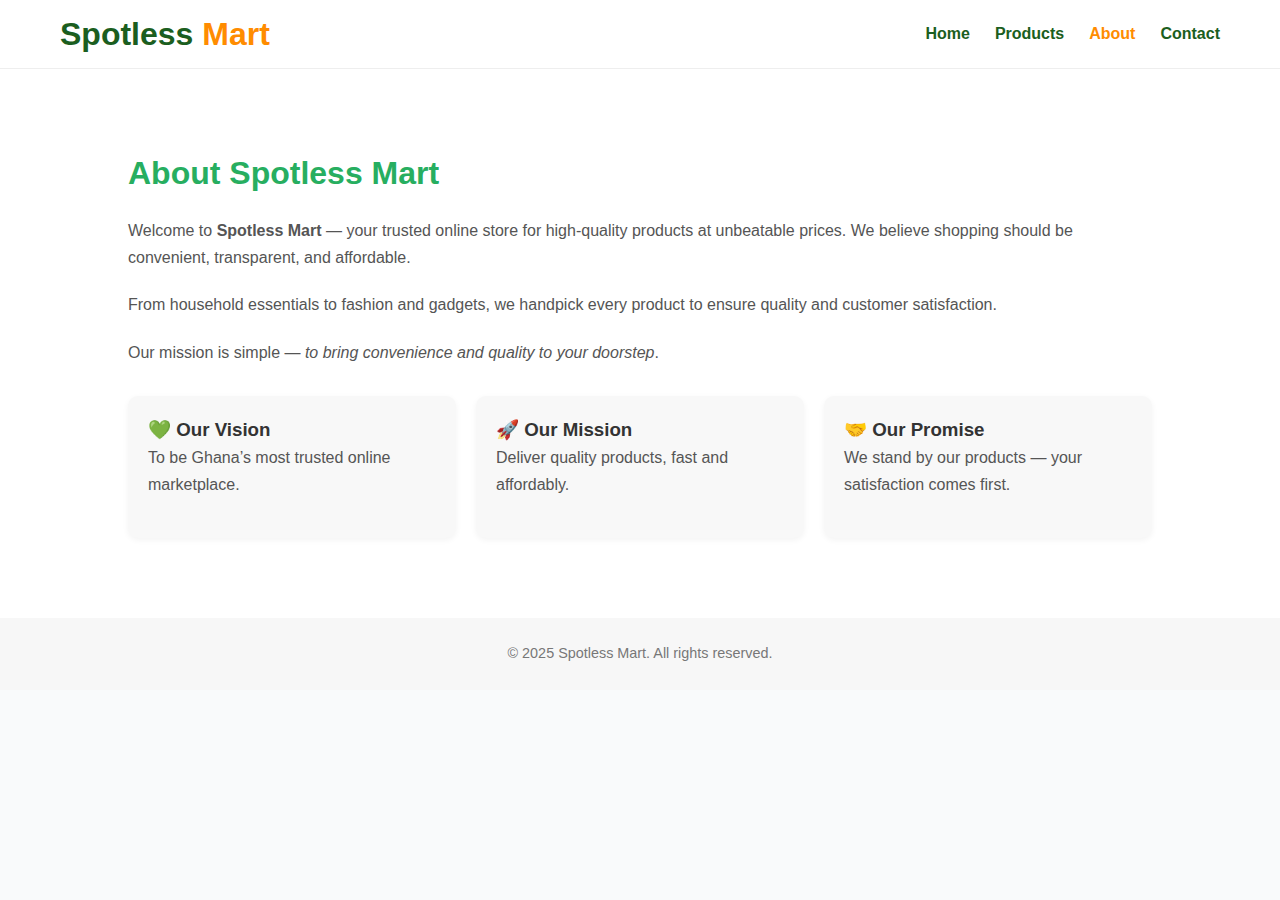
<file: about.html>
<!DOCTYPE html>
<html lang="en">
<head>
  <meta charset="UTF-8">
  <meta name="viewport" content="width=device-width, initial-scale=1.0">
  <title>About Us | Spotless Mart</title>
  <link rel="stylesheet" href="css/style.css">
</head>
<body>
 <header class="site-header">
  <div class="container nav-container">
    <h1 class="Mart"><span class="Spotless">Spotless</span> Mart</h1>

    <!-- Hamburger button -->
    <div class="hamburger" id="hamburger">
      ☰
    </div>

    <nav class="navbar" id="navbar">
      <a href="index.html" class="nav-item">Home</a>
      <a href="products.html" class="nav-item">Products</a>
      <a href="about.html" class="nav-item active">About</a>
      <a href="contact.html" class="nav-item">Contact</a>
    </nav>
  </div>
</header>



  <section class="about-section">
    <div class="about-content">
      <h1>About Spotless Mart</h1>
      <p>
        Welcome to <strong>Spotless Mart</strong> — your trusted online store for high-quality products at unbeatable prices.
        We believe shopping should be convenient, transparent, and affordable.
      </p>

      <p>
        From household essentials to fashion and gadgets, we handpick every product to ensure quality and customer satisfaction.
      </p>

      <p>
        Our mission is simple — <em>to bring convenience and quality to your doorstep</em>.
      </p>

      <div class="about-highlights">
        <div class="highlight">
          <h3>💚 Our Vision</h3>
          <p>To be Ghana’s most trusted online marketplace.</p>
        </div>
        <div class="highlight">
          <h3>🚀 Our Mission</h3>
          <p>Deliver quality products, fast and affordably.</p>
        </div>
        <div class="highlight">
          <h3>🤝 Our Promise</h3>
          <p>We stand by our products — your satisfaction comes first.</p>
        </div>
      </div>
    </div>
  </section>

  <footer>
    <p>&copy; 2025 Spotless Mart. All rights reserved.</p>
  </footer>
  <script>
  const hamburger = document.getElementById("hamburger");
  const navbar = document.getElementById("navbar");

  hamburger.addEventListener("click", () => {
    navbar.classList.toggle("active");
  });
</script>

</body>
</html>
</file>
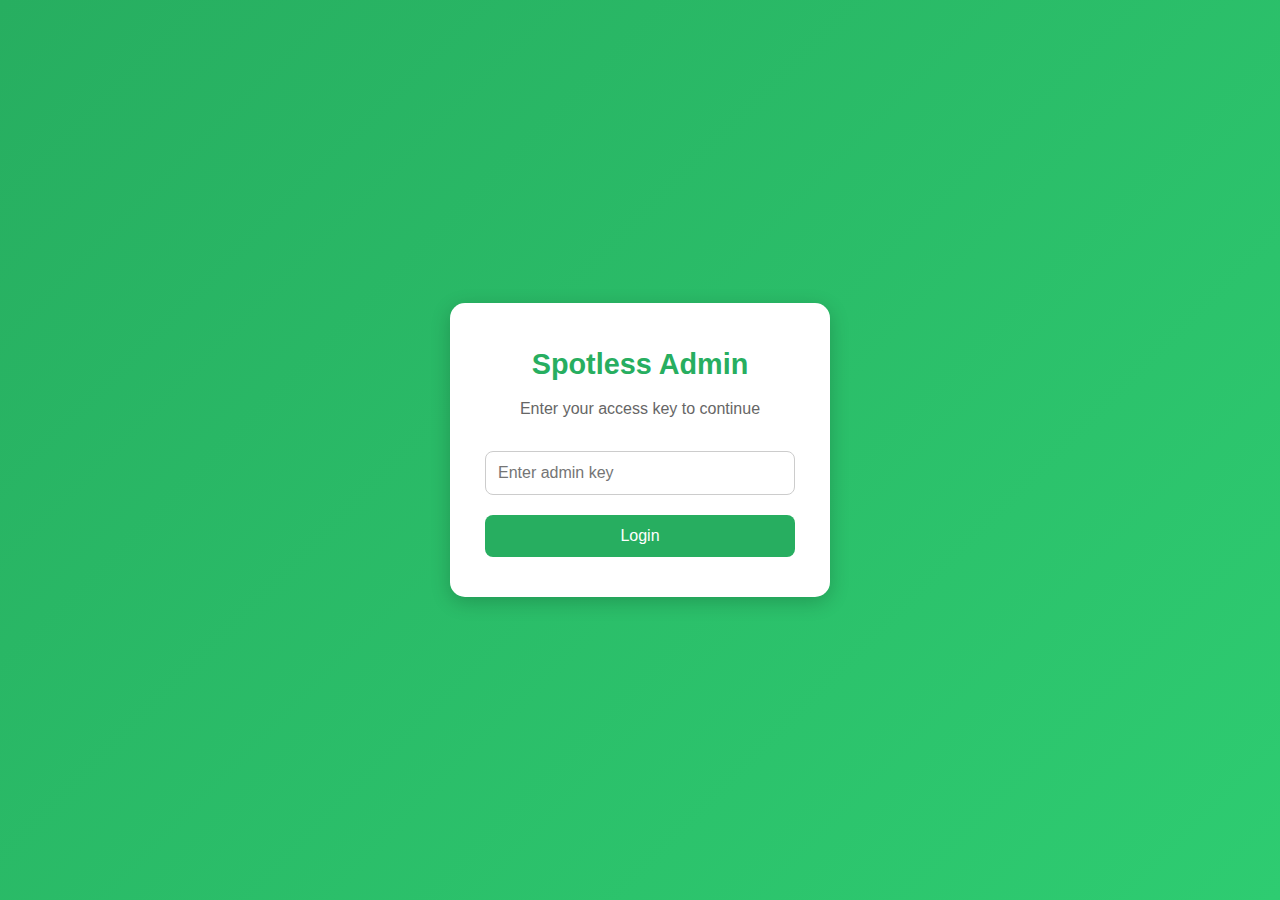
<file: admin-login.html>
<!DOCTYPE html>
<html lang="en">
<head>
  <meta charset="UTF-8" />
  <meta name="viewport" content="width=device-width, initial-scale=1.0" />
  <title>Admin Login | Spotless Deals</title>
  <link rel="stylesheet" href="css/style.css" />
  <style>
    body {
      display: flex;
      align-items: center;
      justify-content: center;
      height: 100vh;
      background: linear-gradient(135deg, #27ae60, #2ecc71);
      font-family: "Poppins", sans-serif;
      color: #333;
    }

    .login-container {
      background: #fff;
      padding: 40px 35px;
      border-radius: 15px;
      box-shadow: 0 5px 20px rgba(0, 0, 0, 0.2);
      width: 100%;
      max-width: 380px;
      text-align: center;
      animation: fadeIn 0.6s ease;
    }

    .login-container h1 {
      color: #27ae60;
      margin-bottom: 10px;
      font-size: 1.8rem;
    }

    .login-container p {
      color: #666;
      margin-bottom: 30px;
    }

    .login-container input {
      width: 100%;
      padding: 12px;
      margin-bottom: 20px;
      border: 1px solid #ccc;
      border-radius: 8px;
      font-size: 1rem;
      outline: none;
      transition: border-color 0.3s ease;
    }

    .login-container input:focus {
      border-color: #27ae60;
    }

    .login-container button {
      width: 100%;
      padding: 12px;
      background: #27ae60;
      color: #fff;
      border: none;
      border-radius: 8px;
      cursor: pointer;
      font-size: 1rem;
      transition: background 0.3s ease;
    }

    .login-container button:hover {
      background: #219150;
    }

    @keyframes fadeIn {
      from {
        opacity: 0;
        transform: translateY(20px);
      }
      to {
        opacity: 1;
        transform: translateY(0);
      }
    }

    .error {
      color: red;
      font-size: 0.9rem;
      margin-bottom: 10px;
      display: none;
    }
  </style>
</head>
<body>
  <div class="login-container">
    <h1>Spotless Admin</h1>
    <p>Enter your access key to continue</p>
    <div class="error" id="error-msg">Incorrect password. Try again.</div>
    <input type="password" id="admin-key" placeholder="Enter admin key" />
    <button id="login-btn">Login</button>
  </div>

  <script>
    const loginBtn = document.getElementById("login-btn");
    const errorMsg = document.getElementById("error-msg");

    loginBtn.addEventListener("click", () => {
      const key = document.getElementById("admin-key").value.trim();

      if (key === "Spotless8.12") {
        localStorage.setItem("adminAuth", "true");
        window.location.href = "admin.html";
      } else {
        errorMsg.style.display = "block";
      }
    });
  </script>
</body>
</html>
</file>
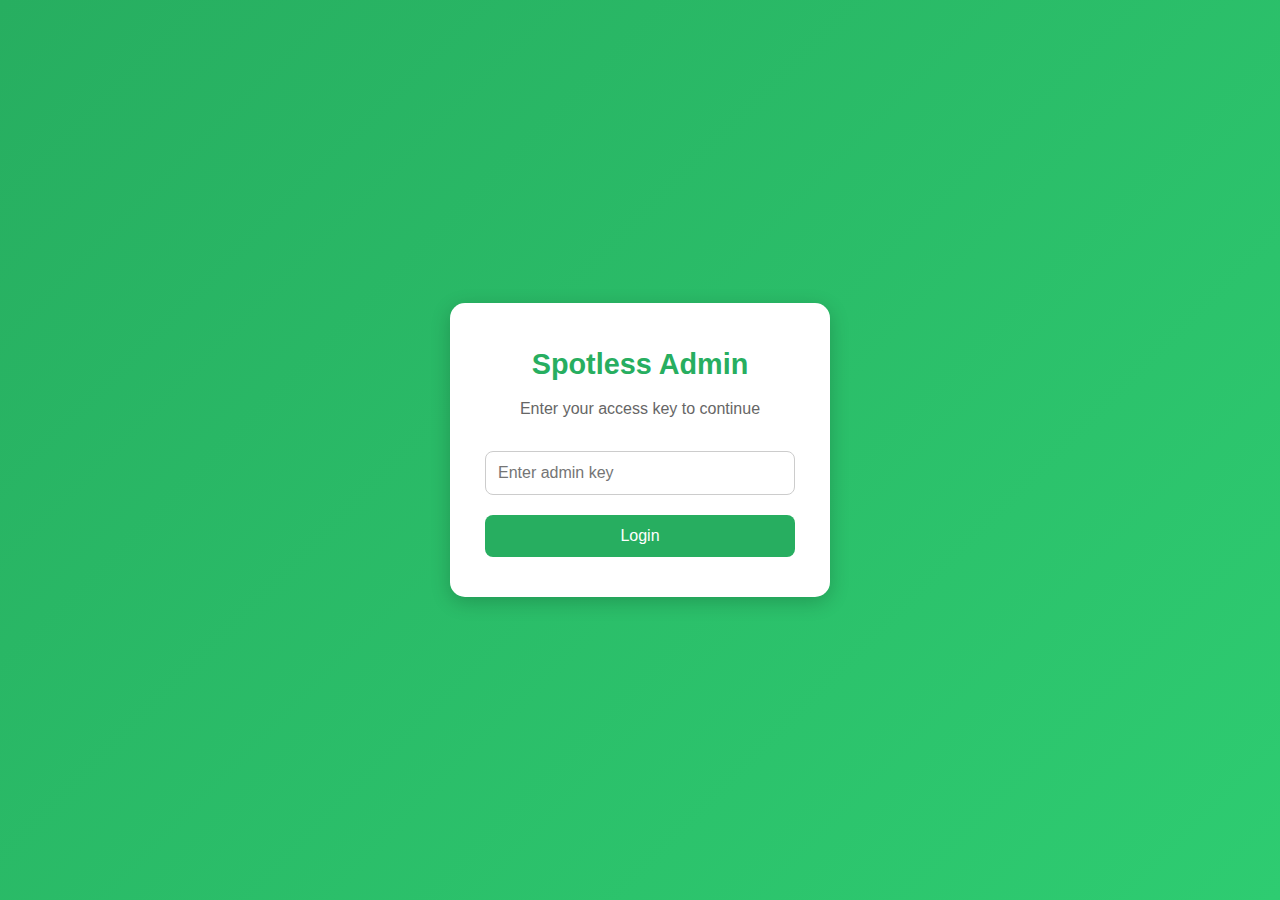
<file: admin.html>
<!DOCTYPE html>
<html lang="en">
<head>
  <meta charset="UTF-8" />
  <meta name="viewport" content="width=device-width, initial-scale=1.0" />
  <title>Admin Panel | Spotless Deals</title>
  <link rel="stylesheet" href="css/admin.css" />
</head>
<body>

  <header>
    <div class="logo">💼 Spotless Admin</div>
    <nav>
      <a href="index.html">🏠 Home</a>
    </nav>

    <button onclick="logoutAdmin()" style="background:#e74c3c;color:#fff;padding:8px 15px;border:none;border-radius:8px;cursor:pointer;">Logout</button>

  </header>

  <main class="admin-container">
    <h1>🛍️ Manage Products</h1>

    <!-- PRODUCT FORM -->
    <form id="product-form" class="product-form">
      <h2>Add / Edit Product</h2>

      <input type="hidden" id="product-index">

      <label>Product Name</label>
      <input type="text" id="product-name" required>

      <label>Category</label>
      <select id="product-category" required>
        <option value="">Select category</option>
        <option value="Electronics">Electronics</option>
        <option value="Fashion">Fashion</option>
        <option value="Accessories">Accessories</option>
            <option value="Supermarket">Supermarket</option>
                <option value="Other Categories">Other Categories</option>
      </select>

      <label>Product Image</label>
<input type="file" id="product-image" accept="image/*">
<img id="image-preview" src="" alt="Preview" style="width:120px;margin-top:10px;display:none;border-radius:8px;">


      <label>Price (GHS)</label>
      <input type="number" id="product-price" required>

      <label>Old Price (optional)</label>
      <input type="number" id="product-oldprice">

      <label>Description</label>
      <textarea id="product-description" rows="3"></textarea>

      <button type="submit" class="save-btn">💾 Save Product</button>
    </form>

    <!-- PRODUCT LIST -->
    <section class="product-list">
      <h2>Existing Products</h2>
      <table id="product-table">
        <thead>
          <tr>
            <th>#</th>
            <th>Preview</th>
            <th>Name</th>
            <th>Category</th>
            <th>Price</th>
            <th>Actions</th>
          </tr>
        </thead>
        <tbody></tbody>
      </table>
    </section>
  </main>

  <script src="js/admin.js"></script>
</body>
</html>
</file>
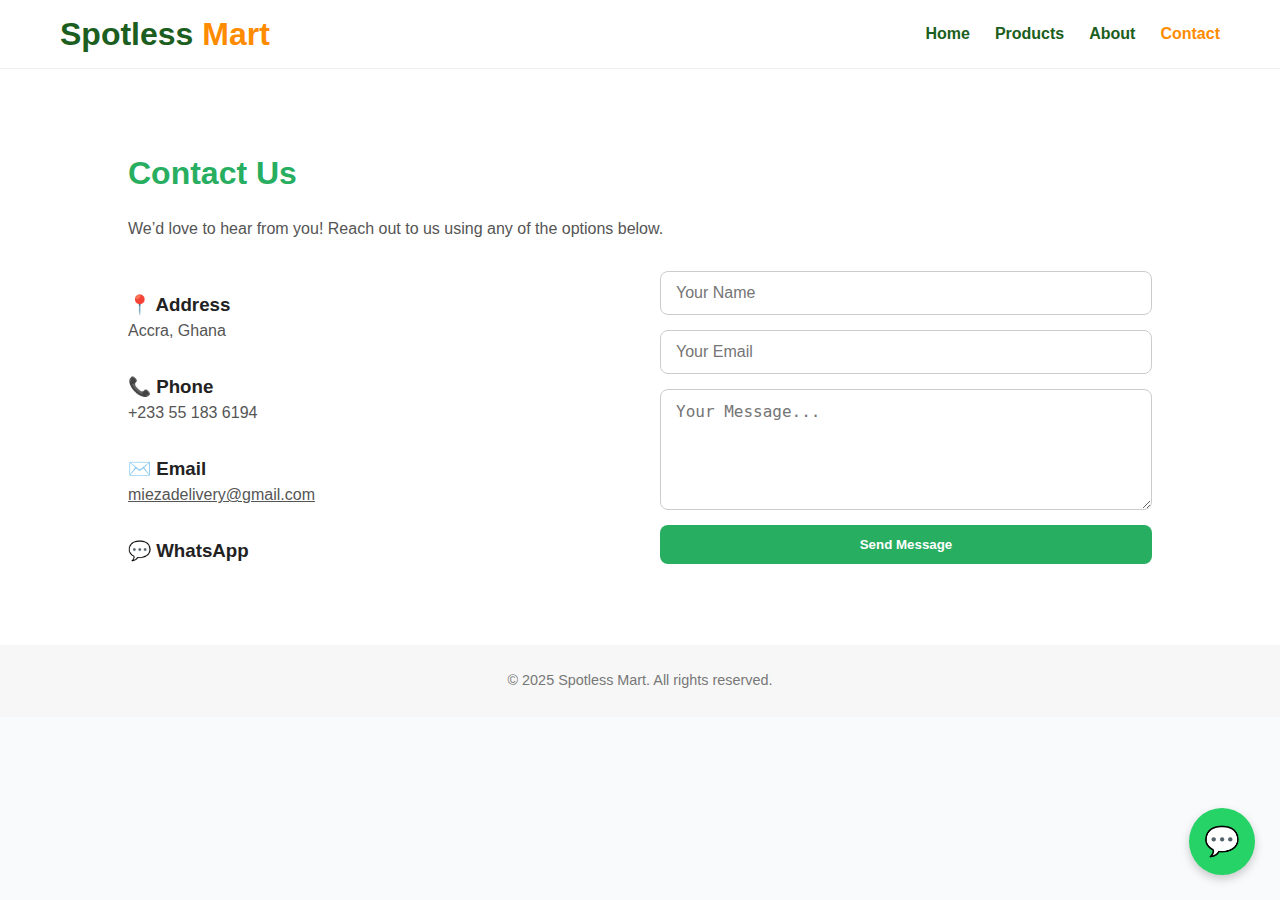
<file: contact.html>
<!DOCTYPE html>
<html lang="en">
<head>
  <meta charset="UTF-8">
  <meta name="viewport" content="width=device-width, initial-scale=1.0">
  <title>Contact Us | Spotless Mart</title>
  <link rel="stylesheet" href="css/style.css">
</head>
<body>
  <header class="site-header">
  <div class="container nav-container">
    <h1 class="Mart"><span class="Spotless">Spotless</span> Mart</h1>

    <!-- Hamburger button -->
    <div class="hamburger" id="hamburger">
      ☰
    </div>

    <nav class="navbar" id="navbar">
      <a href="index.html" class="nav-item">Home</a>
      <a href="products.html" class="nav-item">Products</a>
      <a href="about.html" class="nav-item">About</a>
      <a href="contact.html" class="nav-item active">Contact</a>
    </nav>
  </div>
</header>


  <section class="contact-section">
    <div class="contact-content">
      <h1>Contact Us</h1>
      <p>We’d love to hear from you! Reach out to us using any of the options below.</p>

      <div class="contact-grid">
        <div class="contact-info">
          <h3>📍 Address</h3>
          <p>Accra, Ghana</p>

          <h3>📞 Phone</h3>
          <p>+233 55 183 6194</p>

          <h3>✉️ Email</h3>
          <p><a href="mailto:miezadelivery@gmail.com">miezadelivery@gmail.com</a></p>

          <h3>💬 WhatsApp</h3>
          <a href="https://wa.me/233551836194" class="whatsapp-float" target="_blank">💬</a>
        </div>

        <!-- Contact form connected to Formspree -->
        <form class="contact-form" action="https://formspree.io/f/xqawknpo" method="POST">
          <input type="text" name="name" placeholder="Your Name" required>
          <input type="email" name="email" placeholder="Your Email" required>
          <textarea name="message" rows="5" placeholder="Your Message..." required></textarea>
          
          <!-- Optional: Email subject line -->
          <input type="hidden" name="_subject" value="New Contact Form Message from Spotless Mart">

          <!-- Optional: Redirect after submission -->
          <!-- <input type="hidden" name="_next" value="https://yourdomain.com/thankyou.html"> -->

          <button type="submit">Send Message</button>
        </form>
      </div>
    </div>
  </section>

  <footer>
    <p>&copy; 2025 Spotless Mart. All rights reserved.</p>
  </footer>
  <script>
  const hamburger = document.getElementById("hamburger");
  const navbar = document.getElementById("navbar");

  hamburger.addEventListener("click", () => {
    navbar.classList.toggle("active");
  });
</script>

</body>
</html>
</file>
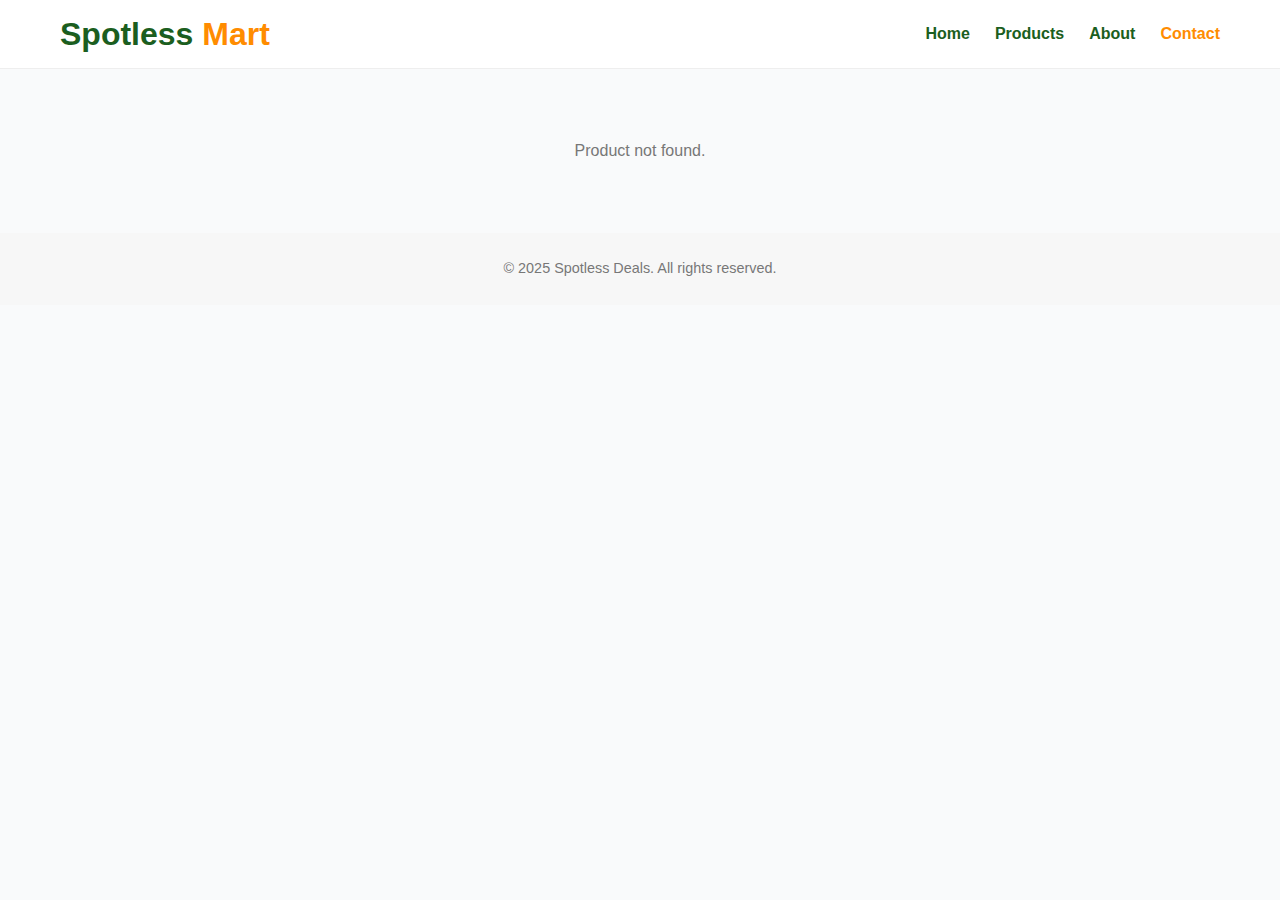
<file: product.html>
<!DOCTYPE html>
<html lang="en">
<head>
  <meta charset="UTF-8" />
  <meta name="viewport" content="width=device-width, initial-scale=1.0" />
  <title>Product Details | Spotless Deals</title>
  <link rel="stylesheet" href="css/style.css" />
</head>
<body>
<header class="site-header">
  <div class="container nav-container">
    <h1 class="Mart"><span class="Spotless">Spotless</span> Mart</h1>

    <!-- Hamburger button -->
    <div class="hamburger" id="hamburger">
      ☰
    </div>

    <nav class="navbar" id="navbar">
      <a href="index.html" class="nav-item">Home</a>
      <a href="products.html" class="nav-item">Products</a>
      <a href="about.html" class="nav-item">About</a>
      <a href="contact.html" class="nav-item active">Contact</a>
    </nav>
  </div>
</header>



  <main class="product-detail-container">
    <a href="index.html" class="back-link">← Back</a>
    <div class="product-detail-card">
      <div class="product-detail-image">
        <img id="product-image" src="" alt="Product">
      </div>
      <div class="product-detail-info">
        <h1 id="product-name">Product Name</h1>
        <p class="price"><span id="product-price"></span></p>
        <p id="product-description"></p>
        <a id="whatsapp-btn" target="_blank" class="buy-whatsapp-btn">💬 Buy on WhatsApp</a>
      </div>
    </div>
  </main>

  <footer>
    <p>© 2025 Spotless Deals. All rights reserved.</p>
  </footer>

  <script src="js/product.js"></script>

  <script>
  const hamburger = document.getElementById("hamburger");
  const navbar = document.getElementById("navbar");

  hamburger.addEventListener("click", () => {
    navbar.classList.toggle("active");
  });
</script>

</body>
</html>
</file>
<file: css/admin.css>
body {
  font-family: "Poppins", sans-serif;
  background: #f5f7fa;
  margin: 0;
  color: #333;
}

/* Header */
header {
  background: #27ae60;
  color: #fff;
  padding: 15px 40px;
  display: flex;
  justify-content: space-between;
  align-items: center;
}

.logo {
  font-size: 1.3rem;
  font-weight: 600;
}

header nav a {
  color: white;
  text-decoration: none;
  margin-left: 15px;
  font-weight: 500;
}

header nav a:hover {
  text-decoration: underline;
}

/* Container */
.admin-container {
  max-width: 1000px;
  margin: 40px auto;
  background: white;
  padding: 30px;
  border-radius: 12px;
  box-shadow: 0 4px 20px rgba(0,0,0,0.08);
}

h1, h2 {
  color: #222;
  text-align: center;
}

/* Form */
.product-form {
  display: grid;
  grid-template-columns: 1fr 1fr;
  gap: 15px 20px;
  margin-bottom: 40px;
}

.product-form label {
  grid-column: span 2;
  font-weight: 500;
  color: #444;
}

.product-form input,
.product-form select,
.product-form textarea {
  grid-column: span 2;
  padding: 10px 12px;
  border: 1px solid #ccc;
  border-radius: 8px;
  font-size: 0.95rem;
  transition: 0.2s;
}

.product-form input:focus,
.product-form select:focus,
.product-form textarea:focus {
  border-color: #27ae60;
  box-shadow: 0 0 5px rgba(39,174,96,0.2);
  outline: none;
}

.save-btn {
  grid-column: span 2;
  background: #27ae60;
  color: white;
  border: none;
  border-radius: 30px;
  padding: 10px 20px;
  font-size: 1rem;
  cursor: pointer;
  transition: 0.3s;
}

.save-btn:hover {
  background: #219150;
}

/* Product Table */
.product-list table {
  width: 100%;
  border-collapse: collapse;
  text-align: left;
}

.product-list th, .product-list td {
  border-bottom: 1px solid #ddd;
  padding: 10px;
}

.product-list img {
  width: 50px;
  height: 50px;
  object-fit: cover;
  border-radius: 8px;
}

.action-btn {
  background: #27ae60;
  color: white;
  border: none;
  padding: 5px 10px;
  border-radius: 6px;
  cursor: pointer;
  font-size: 0.85rem;
  margin: 0 3px;
  transition: 0.3s;
}

.action-btn.delete {
  background: #e74c3c;
}

.action-btn:hover {
  opacity: 0.8;
}

#image-preview {
  border: 2px solid #ddd;
  padding: 5px;
  border-radius: 10px;
  background: #fff;
  box-shadow: 0 2px 6px rgba(0,0,0,0.08);
  width: 120px;
  height: 120px;
  object-fit: cover;
}
</file>
<file: css/style.css>
main {
  padding-top: 80px;
}

/* ==============================
   RESET & GLOBAL STYLES
============================== */
* {
  margin: 0;
  padding: 0;
  box-sizing: border-box;
}

body {
  font-family: "Poppins", sans-serif;
  background-color: #f9fafb;
  color: #333;
  line-height: 1.5;
}

/* ==========================
   HEADER & NAVBAR STYLES
========================== */
.site-header {
  background: #ffffff;
  border-bottom: 1px solid #eee;
  padding: 10px 0;
  position: sticky;
  top: 0;
  z-index: 999;
}

.nav-container {
  display: flex;
  justify-content: space-between;
  align-items: center;
  max-width: 1200px;
  margin: auto;
  padding: 0 20px;
}



.navbar {
  display: flex;
  gap: 25px;
}

.nav-item {
  color: #1b5e20;
  text-decoration: none;
  font-weight: 600;
  font-size: 1rem;
  position: relative;
  transition: color 0.3s ease;
}

.nav-item:hover {
  color: #ff8c00;
}

.nav-item.active {
   color: #ff8c00;
    width: 100%;
}

/* Underline animation */
.nav-item::after {
  content: '';
  position: absolute;
  width: 0%;
  height: 2px;
  bottom: -3px;
  left: 0;
  background-color: #ff8c00;
  transition: width 0.3s ease;
}

.nav-item:hover::after {
  width: 100%;
}

.Mart {
  color: #ff8c00;
}

.Spotless {
    color: #1b5e20;
}


/* ==============================
   INTRO / HERO SECTION
============================== */
.hero-logo {
  width: 10%;
  height: auto;
  margin-bottom: 0px;
  animation: fadeInDown 0.8s ease-in-out;
}

@keyframes fadeInDown {
  from {
    opacity: 0;
    transform: translateY(-20px);
  }
  to {
    opacity: 1;
    transform: translateY(0);
  }
}

/* HERO SECTION (Logo Left, Text Right) */
.intro-section {
  background: linear-gradient(135deg, #28a745, #20c997);
  color: white;
  padding: 80px 10%;
  display: flex;
  justify-content: center;
  align-items: center;
}

.intro-banner {
  display: flex;
  align-items: center;
  gap: 50px;
  flex-wrap: wrap;
  max-width: 1100px;
  width: 100%;
}

.hero-logo-wrapper {
  flex: 1;
  display: flex;
  justify-content: center;
}

.hero-logo {
  width: 180px;
  height: auto;
  border-radius: 12px;
  box-shadow: 0 6px 15px rgba(0, 0, 0, 0.15);
  animation: fadeInLeft 1s ease-in-out;
}

.intro-content {
  flex: 2;
  text-align: left;
  animation: fadeInRight 1s ease-in-out;
}

.intro-content h1 {
  font-size: 2.4rem;
  margin-bottom: 15px;
}

.intro-content p {
  font-size: 1.1rem;
  line-height: 1.6;
  margin-bottom: 25px;
  color: #f5f5f5;
}

.shop-btn {
  display: inline-block;
  background-color: white;
  color: #28a745;
  padding: 12px 30px;
  border-radius: 30px;
  text-decoration: none;
  font-weight: 600;
  transition: background 0.3s, transform 0.3s;
}

.shop-btn:hover {
  background-color: #f8f9fa;
  transform: translateY(-3px);
}

/* ANIMATIONS */
@keyframes fadeInLeft {
  from {
    opacity: 0;
    transform: translateX(-40px);
  }
  to {
    opacity: 1;
    transform: translateX(0);
  }
}

@keyframes fadeInRight {
  from {
    opacity: 0;
    transform: translateX(40px);
  }
  to {
    opacity: 1;
    transform: translateX(0);
  }
}

/* Responsive */
@media (max-width: 768px) {
  .intro-banner {
    flex-direction: column;
    text-align: center;
  }

  .intro-content {
    text-align: center;
  }

  .hero-logo {
    width: 140px;
  }
}


/* ==============================
   DELIVERY PROMISE SECTION
============================== */
.delivery-section {
  background: #fff;
  text-align: center;
  padding: 60px 10%;
}




/* ==============================
   PRODUCTS SECTION
============================== */
.products {
  padding: 60px 10%;
  background-color: #fff;
  text-align: center;
}

.products h2 {
  font-size: 2rem;
  color: #222;
  margin-bottom: 30px;
}

/* FILTERS */
.filters {
  margin-bottom: 30px;
  display: flex;
  justify-content: center;
  gap: 10px;
  flex-wrap: wrap;
}

.filters input,
.filters select {
  padding: 10px 15px;
  border: 1px solid #ddd;
  border-radius: 25px;
  font-size: 1rem;
  outline: none;
  transition: 0.3s;
}

.filters input:focus,
.filters select:focus {
  border-color: #27ae60;
  box-shadow: 0 0 5px rgba(39, 174, 96, 0.3);
}

/* PRODUCT GRID */
.product-grid {
  display: grid;
  grid-template-columns: repeat(auto-fill, minmax(180px, 1fr));
  gap: 10px; /* smaller horizontal and vertical spacing like Jumia */
  justify-items: center;
}

/* PRODUCT CARD */
.product-card {
  background: #fff;
  border-radius: 10px;
  box-shadow: 0 1px 6px rgba(0, 0, 0, 0.08);
  overflow: hidden;
  text-align: center;
  transition: transform 0.2s ease, box-shadow 0.2s ease;
  cursor: pointer;
  width: 100%;
  max-width: 190px; /* smaller card like Jumia */
}

.product-card:hover {
  transform: translateY(-3px);
  box-shadow: 0 3px 10px rgba(0, 0, 0, 0.1);
}

/* PRODUCT IMAGE */
.product-image-wrapper {
  width: 100%;
  aspect-ratio: 1 / 1;
  background: #f9f9f9;
  display: flex;
  align-items: center;
  justify-content: center;
  overflow: hidden;
}

.product-img {
  width: 90%;
  height: auto;
  object-fit: contain;
  transition: transform 0.3s ease;
}

.product-card:hover .product-img {
  transform: scale(1.05);
}

/* PRODUCT INFO */
.product-info {
  padding: 10px 12px 15px;
  text-align: left;
}

.product-title {
  font-size: 0.85rem;
  font-weight: 500;
  color: #333;
  margin-bottom: 5px;
  line-height: 1.2;
}

.product-price {
  display: flex;
  align-items: baseline;
  gap: 6px;
  margin-bottom: 8px;
}

.current-price {
  color: #27ae60;
  font-size: 0.9rem;
  font-weight: 600;
}

.old-price {
  color: #aaa;
  font-size: 0.8rem;
  text-decoration: line-through;
}

.details-btn {
  display: inline-block;
  background: #27ae60;
  color: #fff;
  text-decoration: none;
  border-radius: 20px;
  font-size: 0.8rem;
  padding: 6px 12px;
  transition: background 0.3s ease;
}

.details-btn:hover {
  background: #1e954f;
}

/* ==============================
   PRODUCT DETAILS PAGE
============================== */
.product-detail-container {
  max-width: 1100px;
  margin: 50px auto;
  padding: 20px;
}

.back-link {
  display: inline-block;
  color: #27ae60;
  text-decoration: none;
  font-weight: 500;
  margin-bottom: 25px;
  transition: color 0.3s ease;
}

.back-link:hover {
  color: #1e954f;
}

/* DETAIL CARD */
.product-detail-card {
  display: flex;
  align-items: flex-start;
  gap: 40px;
  background: #fff;
  box-shadow: 0 3px 10px rgba(0,0,0,0.08);
  border-radius: 15px;
  padding: 30px;
}

.product-detail-image {
  flex: 1;
  display: flex;
  justify-content: center;
  align-items: center;
}

.product-detail-image img {
  width: 100%;
  max-width: 380px;
  border-radius: 10px;
  background-color: #f8f9fa;
  object-fit: contain;
}

.product-detail-info {
  flex: 1;
  text-align: left;
}

.product-detail-info h1 {
  font-size: 1.8rem;
  margin-bottom: 10px;
  color: #222;
}

.product-detail-info .price {
  font-size: 1.3rem;
  font-weight: bold;
  color: #27ae60;
  margin-bottom: 15px;
}

.product-detail-info p {
  line-height: 1.6;
  color: #555;
  margin-bottom: 25px;
}

.buy-whatsapp-btn {
  background-color: #25d366;
  color: white;
  text-decoration: none;
  padding: 12px 25px;
  border-radius: 8px;
  font-weight: 600;
  display: inline-flex;
  align-items: center;
  gap: 8px;
  transition: background-color 0.3s ease, transform 0.2s ease;
}

.buy-whatsapp-btn:hover {
  background-color: #1ebd59;
  transform: scale(1.05);
}

/* ==============================
   RESPONSIVE DESIGN
============================== */
@media (max-width: 768px) {
  header {
    flex-direction: column;
    padding: 15px 20px;
  }

  .product-detail-card {
    flex-direction: column;
    align-items: center;
    text-align: center;
  }

  .product-detail-info {
    text-align: center;
  }

  .product-detail-image img {
    max-width: 300px;
  }

  .hero h1 {
    font-size: 2rem;
  }

  .products {
    padding: 50px 5%;
  }
}

/* ==============================
   FOOTER
============================== */
footer {
  background: #f7f7f7;
  text-align: center;
  padding: 25px 15px;
  font-size: 0.9rem;
  color: #777;
}

.whatsapp-float {
  position: fixed;
  bottom: 25px;
  right: 25px;
  background-color: #25d366;
  color: white;
  font-size: 1.8rem;
  padding: 12px 15px;
  border-radius: 50%;
  text-decoration: none;
  box-shadow: 0 4px 10px rgba(0,0,0,0.2);
  transition: 0.3s;
}

.whatsapp-float:hover {
  transform: scale(1.1);
}

/* ==============================
   ADMIN PANEL (Optional Section)
============================== */
.admin-header {
  display: flex;
  justify-content: space-between;
  align-items: center;
  background: #27ae60;
  color: white;
  padding: 15px 30px;
  border-radius: 8px;
  margin-bottom: 30px;
}

.logout-btn {
  background: #e74c3c;
  border: none;
  color: white;
  padding: 10px 18px;
  border-radius: 30px;
  cursor: pointer;
  font-size: 1rem;
  transition: background 0.3s ease;
}

.logout-btn:hover {
  background: #c0392b;
}

/* ==============================
   ABOUT PAGE
============================== */
.about-section {
  padding: 80px 10%;
  background-color: #fff;
}

.about-content h1 {
  color: #27ae60;
  font-size: 2rem;
  margin-bottom: 20px;
}

.about-content p {
  margin-bottom: 20px;
  color: #555;
  line-height: 1.7;
}

.about-highlights {
  display: flex;
  flex-wrap: wrap;
  gap: 20px;
  margin-top: 30px;
}

.highlight {
  flex: 1 1 250px;
  background: #f8f8f8;
  padding: 20px;
  border-radius: 10px;
  box-shadow: 0 2px 6px rgba(0,0,0,0.05);
  transition: transform 0.3s;
}

.highlight:hover {
  transform: translateY(-5px);
}

/* ==============================
   CONTACT PAGE
============================== */
.contact-section {
  padding: 80px 10%;
  background: #fff;
}

.contact-content h1 {
  color: #27ae60;
  font-size: 2rem;
  margin-bottom: 20px;
}

.contact-content p {
  color: #555;
  margin-bottom: 30px;
}

.contact-grid {
  display: grid;
  grid-template-columns: 1fr 1fr;
  gap: 40px;
}

.contact-info h3 {
  color: #222;
  margin-top: 20px;
}

.contact-info p, .contact-info a {
  color: #555;
}

.contact-form {
  display: flex;
  flex-direction: column;
  gap: 15px;
}

.contact-form input,
.contact-form textarea {
  padding: 12px 15px;
  border: 1px solid #ccc;
  border-radius: 8px;
  font-size: 1rem;
  outline: none;
}

.contact-form input:focus,
.contact-form textarea:focus {
  border-color: #27ae60;
}

.contact-form button {
  background: #27ae60;
  color: white;
  border: none;
  padding: 12px;
  border-radius: 8px;
  font-weight: 600;
  cursor: pointer;
  transition: 0.3s;
}

.contact-form button:hover {
  background: #1e954f;
}

@media (max-width: 768px) {
  .contact-grid {
    grid-template-columns: 1fr;
  }
}

/* HOT DEAL BADGE */
.hot-deal .hot-badge {
  position: absolute;
  top: 8px;
  left: 8px;
  background: linear-gradient(135deg, #ff3b30, #ff8c00);
  color: white;
  font-size: 0.8rem;
  font-weight: 700;
  padding: 4px 10px;
  border-radius: 5px;
  box-shadow: 0 2px 5px rgba(0,0,0,0.15);
}


/* Subtext under main heading */
.subtext {
  text-align: center;
  color: #777;
  margin-bottom: 1.5rem;
  font-style: italic;
}

/* ==============================
   HOT DEALS SECTION (VERTICAL SCROLL)
============================== */
.hot-deals-container {
  max-height: 75vh;
  overflow-y: auto;
  padding-right: 8px;
  scrollbar-width: thin;
}

.hot-deals-container::-webkit-scrollbar {
  width: 6px;
}
.hot-deals-container::-webkit-scrollbar-thumb {
  background: #27ae60;
  border-radius: 10px;
}
.hot-deals-container::-webkit-scrollbar-track {
  background: #f2f2f2;
}

/* Badge for Hot Deals */
.hot-badge {
  position: absolute;
  top: 8px;
  left: 8px;
  background: linear-gradient(135deg, #ff3b30, #ff8c00);
  color: #fff;
  font-size: 0.8rem;
  font-weight: 700;
  padding: 4px 10px;
  border-radius: 5px;
  box-shadow: 0 2px 5px rgba(0, 0, 0, 0.15);
}

/* ==============================
   HAMBURGER MENU
============================== */
.hamburger {
  display: none;
  font-size: 1.8rem;
  cursor: pointer;
  color: #1b5e20;
  transition: 0.3s;
}

.hamburger:hover {
  color: #ff8c00;
}

/* Mobile styles */
@media (max-width: 768px) {
  .navbar {
    display: none;
    flex-direction: column;
    background-color: #fff;
    position: absolute;
    top: 60px;
    right: 20px;
    width: 200px;
    box-shadow: 0 4px 10px rgba(0,0,0,0.1);
    border-radius: 8px;
    padding: 15px;
  }

  .navbar.active {
    display: flex;
  }

  .hamburger {
    display: block;
  }
}
</file>
